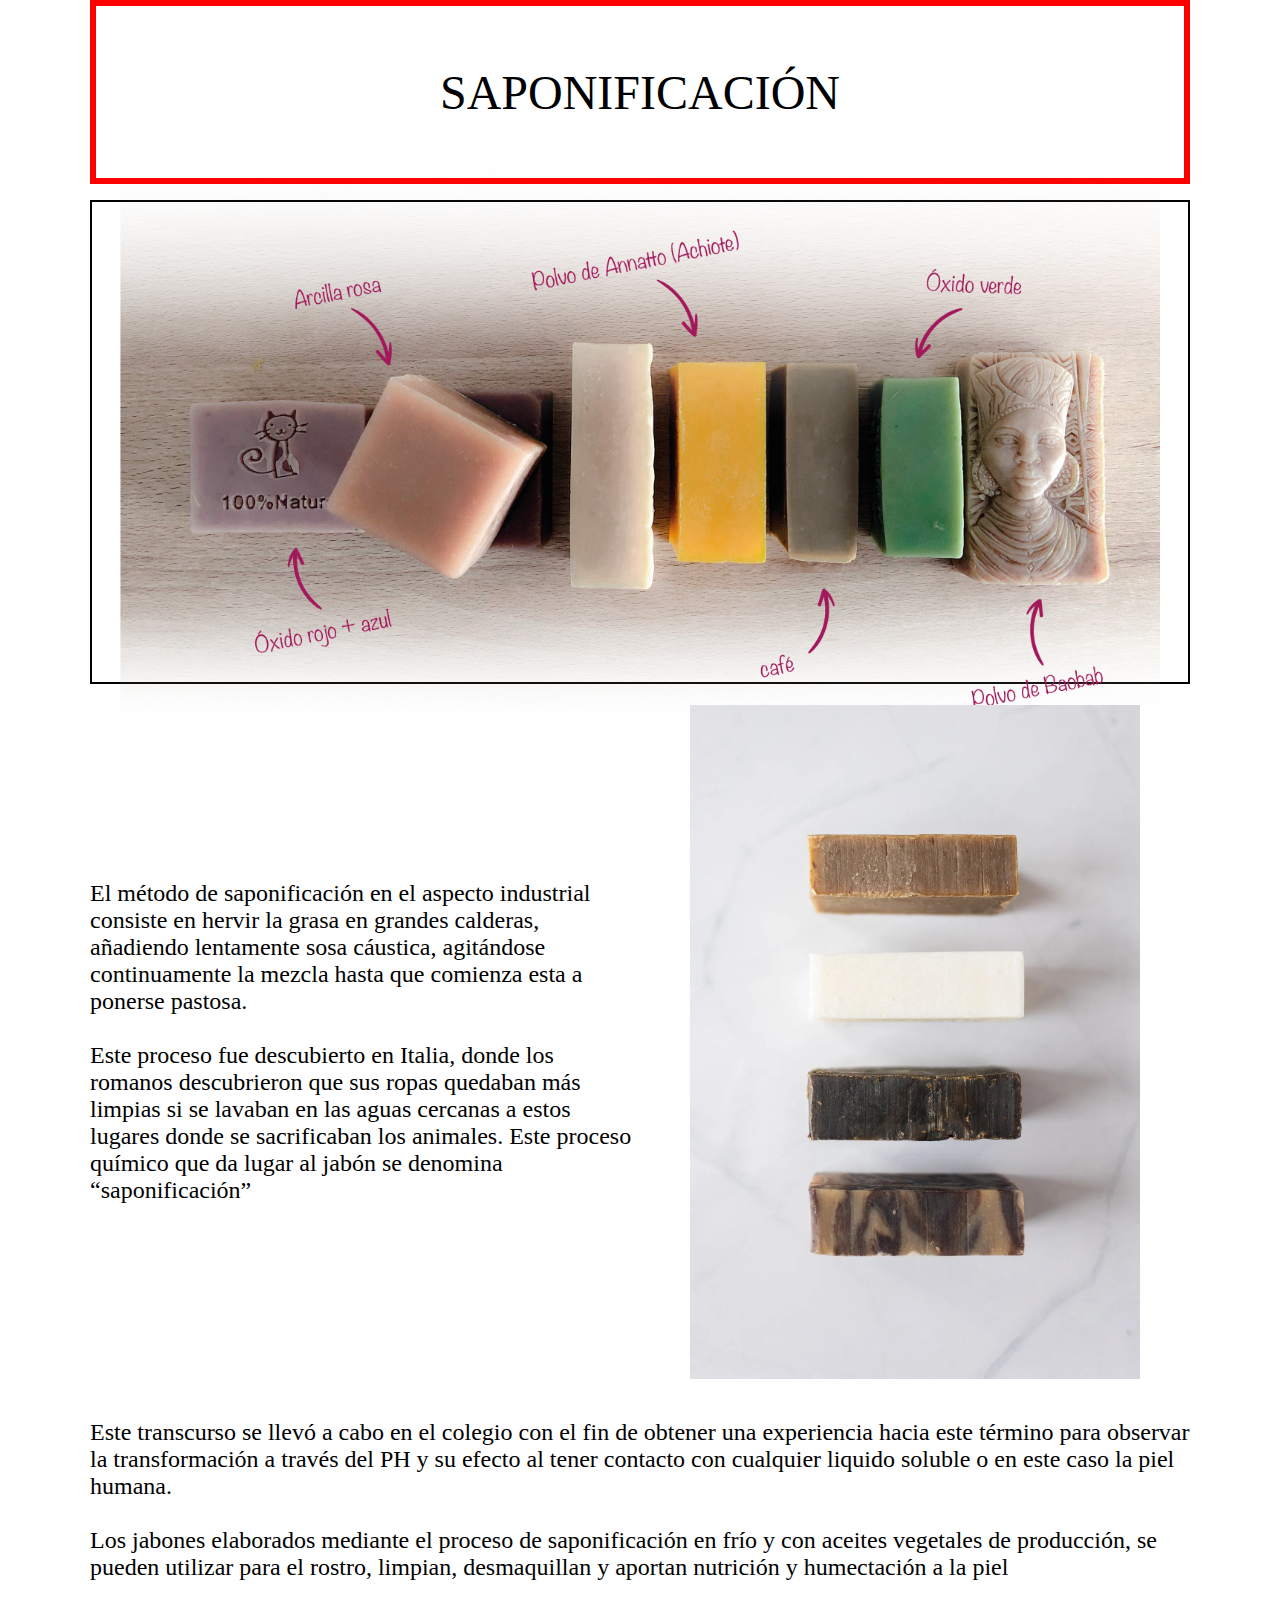
<file: saponificacion.html>
<!DOCTYPE html>
<html lang="en">
<head>
    <meta charset="UTF-8">
    <meta name="viewport" content="width=device-width, initial-scale=1.0">
    <link rel="stylesheet" href="css/saponificacion.css">
    <title>Saponificación</title>
</head>
<body>
    <div class="main">
<div class="hoja">
<div class="title"><p>SAPONIFICACIÓN</p></div>
<div class="main-img"><img src="Fotos_Panela_Noveno/colores-saponificacion-en-frio.png" alt=""></div>
<div class="contL"><p>El método de saponificación en el aspecto industrial consiste en hervir la grasa en grandes calderas, añadiendo lentamente sosa cáustica, agitándose continuamente la mezcla hasta que comienza esta a ponerse pastosa. 
    <br><br>
    Este proceso fue descubierto en Italia, donde los romanos descubrieron que sus ropas quedaban más limpias si se lavaban en las aguas cercanas a estos lugares donde se sacrificaban los animales. Este proceso químico que da lugar al jabón se denomina “saponificación”
</p>
</div>
<div class="contR"><img src="Fotos_Panela_Noveno/jabon.webp" alt=""></div>
<div class="pie"><p>Este transcurso se llevó a cabo en el colegio con el fin de obtener una experiencia hacia este término para observar la transformación a través del PH y su efecto al tener contacto con cualquier liquido soluble o en este caso la piel humana.
    <br><br>Los jabones elaborados mediante el proceso de saponificación en frío y con aceites vegetales de producción, se pueden utilizar para el rostro, limpian, desmaquillan y aportan nutrición y humectación a la piel 
</p></div>


</div>








    </div>
</body>
</html>
</file>
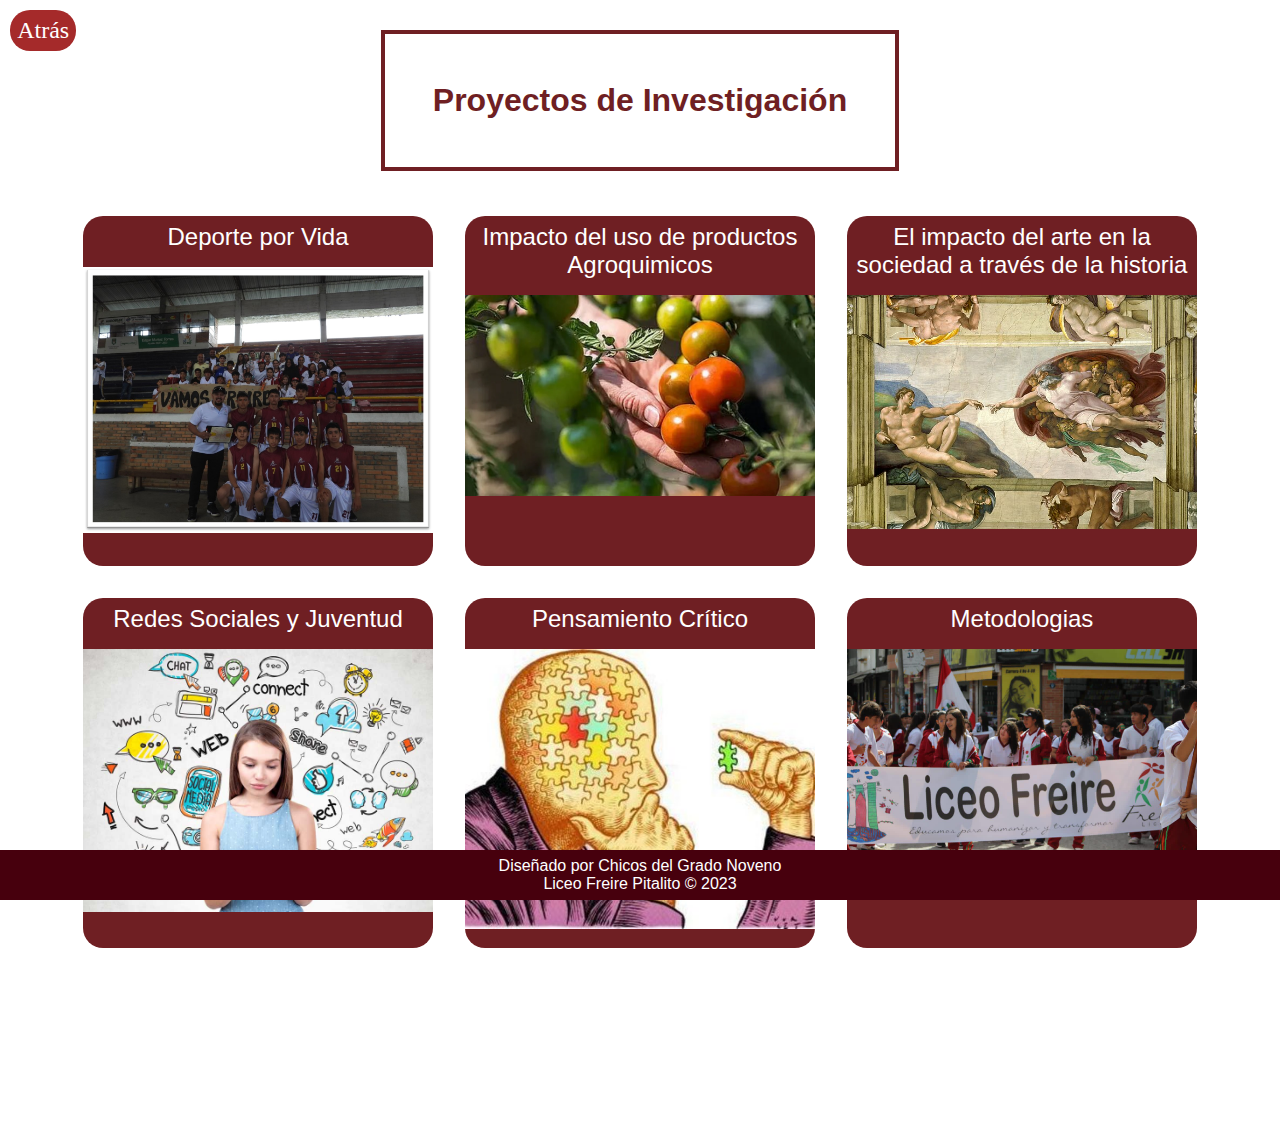
<file: html-proyectos/main-proyects.html>
<!DOCTYPE html>
<html lang="en">
  <head>
    <meta charset="UTF-8" />
    <meta name="viewport" content="width=device-width, initial-scale=1.0" />
    <title>Listado de Proyectos de Investigación</title>
    <link rel="stylesheet" href="../css/menu-proyectos.css" />
  </head>
  <body>
    <a class="btn-b" href="../index.html">Atrás</a>
        <div class="main">
          <h1>Proyectos de Investigación</h1>
        </div>

        <div class="cont">
          <a href="proyecto-deportes.html" class="item">
            <div class="main-cont">
              <div class="c-head"><p>Deporte por Vida</p></div>
              <div class="c-cont">
                <img class="thobias" src="../Fotos_Panela_Noveno/deportes1.jpg" />
              </div>
            </div>
          </a>

          <a href="proyecto-tomates.html" class="item">
            <div class="main-cont">
              <div class="c-head"><p>Impacto del uso de productos Agroquimicos</p></div>
              <div class="c-cont">
                <img
                  class="thobias"
                  src="../Fotos_Panela_Noveno/poster_agro.webp"
                  class="lamborgini"
                  alt=""
                />
              </div>
            </div>
          </a>
          <a href="proyecto-arte.html" class="item">
            <div class="main-cont">
              <div class="c-head"><p>El impacto del arte en la sociedad a través de la historia</p></div>
              <div class="c-cont">
                <img
                  class="thobias"
                  src="../Fotos_Panela_Noveno/poster_arte.jpg"
                  alt=""
                />
              </div>
            </div>
          </a>
          <a href="../html-proyectos/proyecto-redes.html" class="item">
            <div class="main-cont">
              <div class="c-head"><p>Redes Sociales y Juventud</p></div>
              <div class="c-cont">
                <img
                  class="thobias"
                  src="../Fotos_Panela_Noveno/poster_redes.jpg"
                  alt=""
                />
              </div>
            </div>
          </a>
          <a href="../html-proyectos/proyecto-pcritico.html" class="item">
            <div class="main-cont">
              <div class="c-head"><p>Pensamiento Crítico</p></div>
              <div class="c-cont">
                <img
                  class="thobias"
                  src="../Fotos_Panela_Noveno/poster_crtico.jpeg"
                  alt=""
                />
              </div>
            </div>
          </a>
          <a href="../html-proyectos/proyecto-metodologias.html" class="item">
            <div class="main-cont">
              <div class="c-head"><p>Metodologias</p></div>
              <div class="c-cont">
                <img
                  class="thobias"
                  src="../Fotos_Panela_Noveno/metodo3.jpg"
                  alt=""
                />
              </div>
            </div>
          </a>
        </div>

        <div class="pie">
          <p>Diseñado por Chicos del Grado Noveno</p>
          <p>Liceo Freire Pitalito &copy 2023</p>
        </div>
      </body>
    </html>
</file>
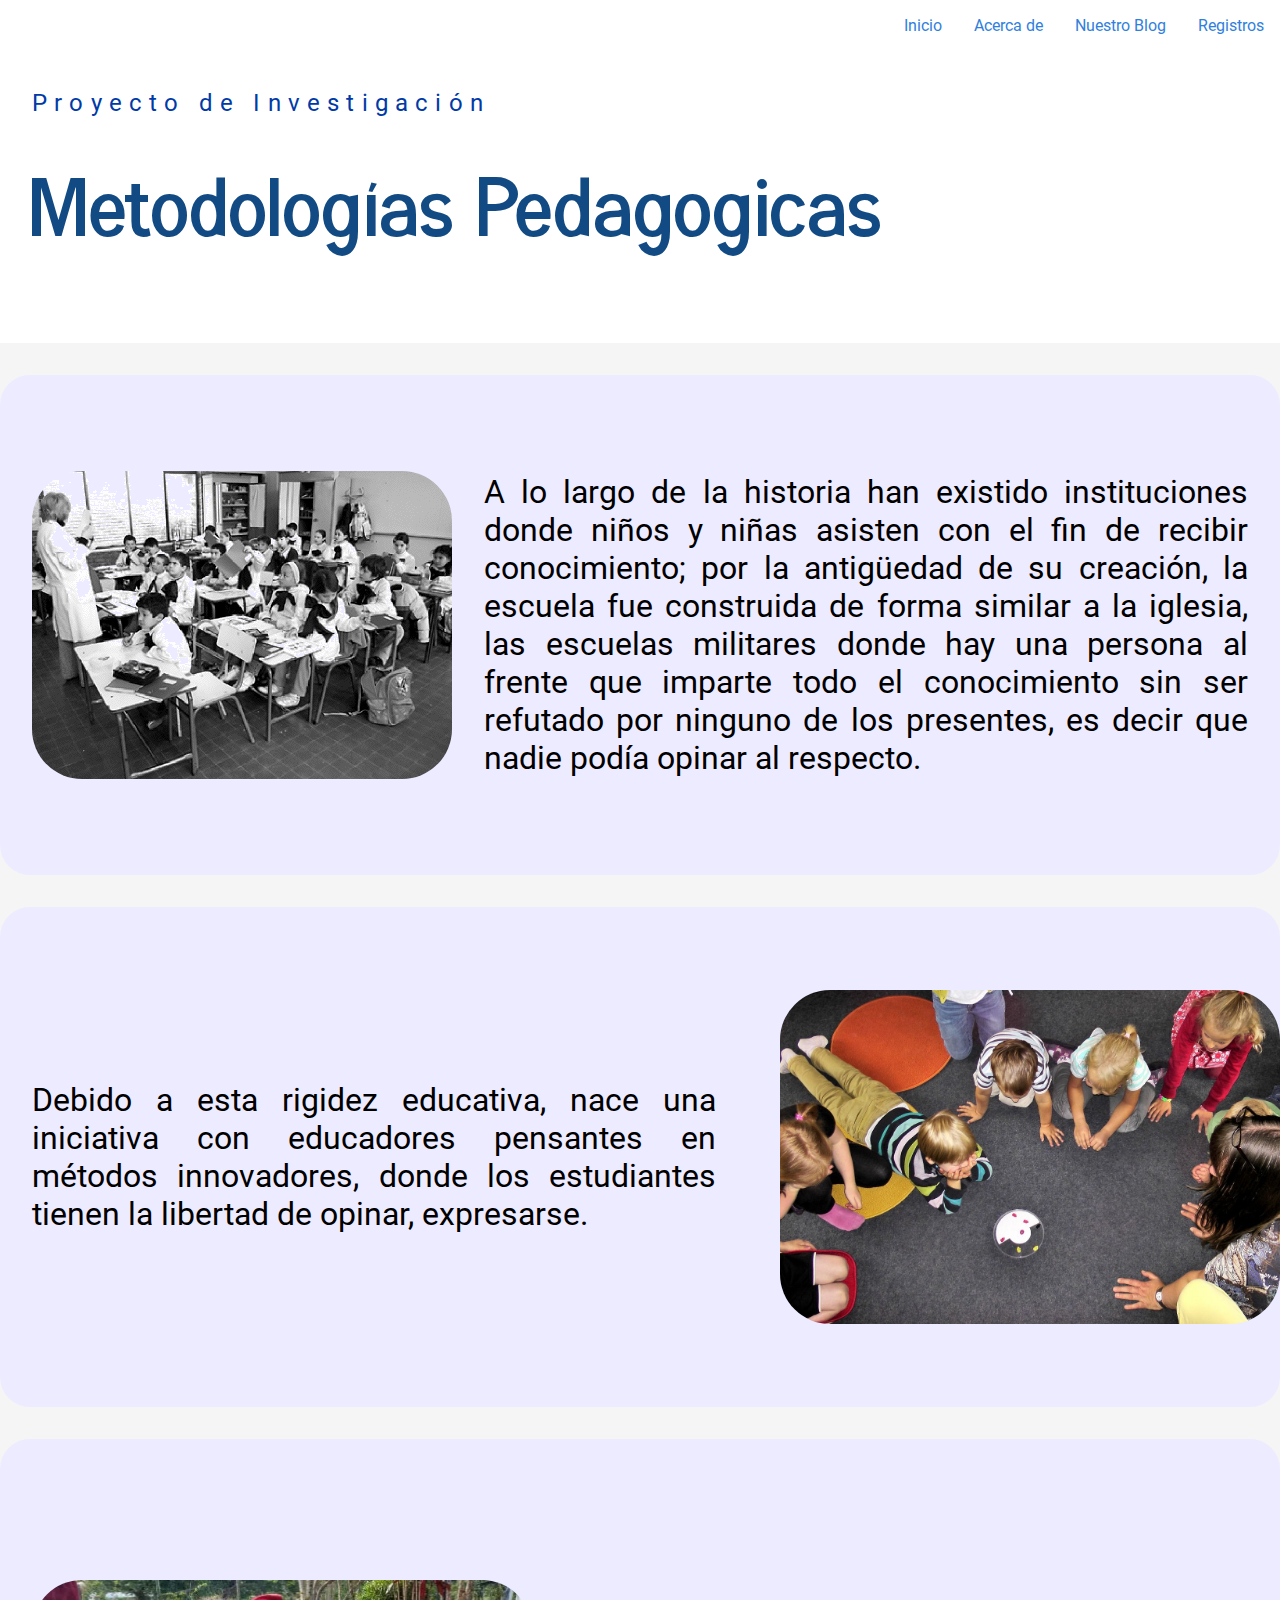
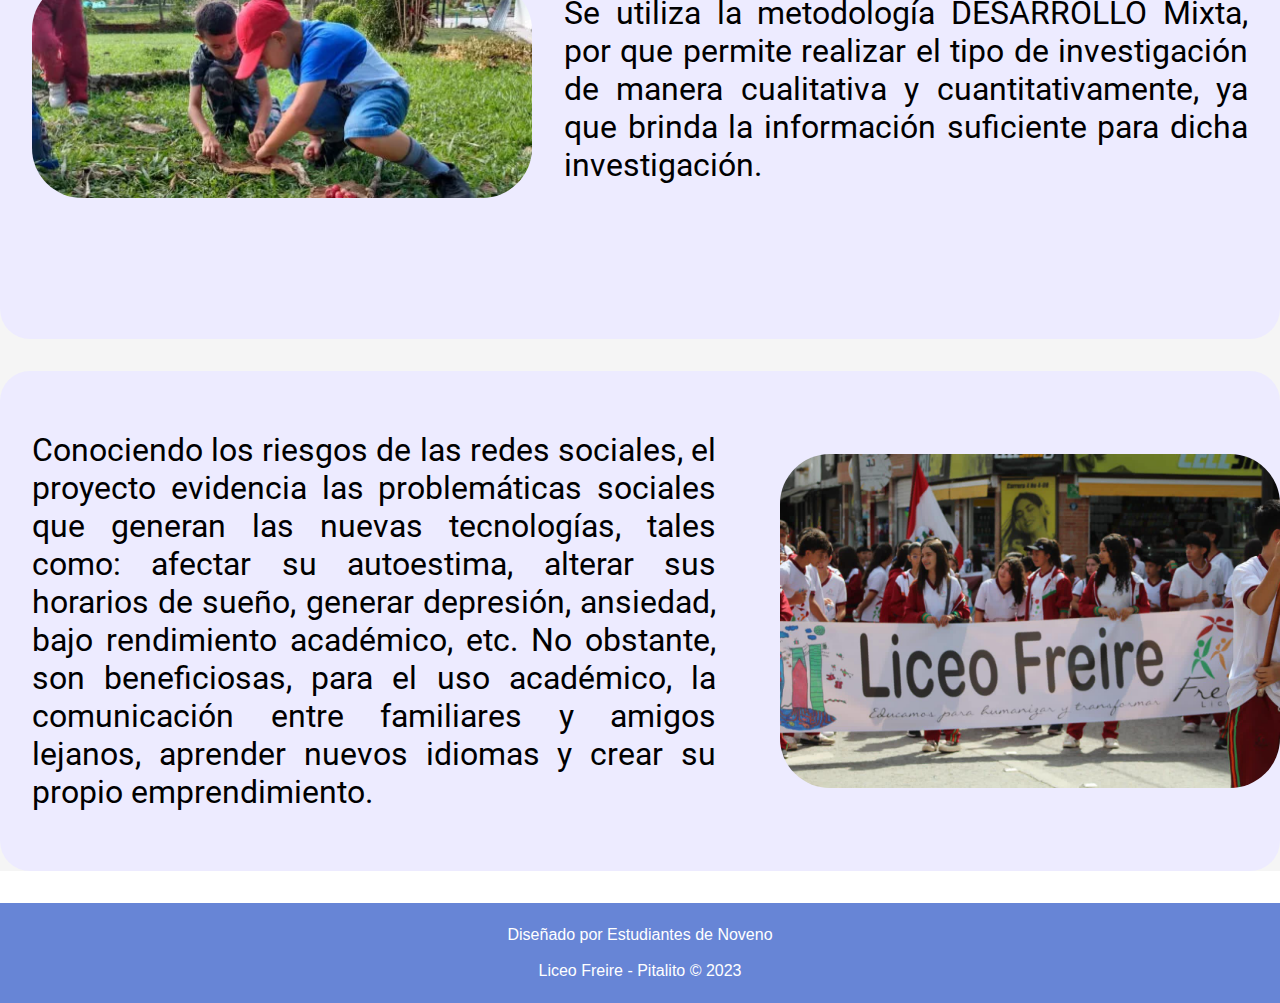
<file: html-proyectos/proyecto-metodologias.html>
<!DOCTYPE html>
<html lang="en">
  <head>
    <meta charset="UTF-8" />
    <meta name="viewport" content="width=device-width, initial-scale=1.0" />
    <title>Proyecto de Investigación</title>
    <link rel="stylesheet" href="../css/metodo.css" />
  </head>
  <body>
    <div class="bar">
      <a href="" class="link">Inicio</a>
      <a href="" class="link">Acerca de</a>
      <a href="" class="link">Nuestro Blog</a>
      <a href="" class="link lleft">Registros</a>
    </div>
    <div class="cont-title">
      <p class="tprin">Proyecto de Investigación</p>
      <p class="tsec">Metodologías Pedagogicas</p>
    </div>

    <div class="main-cont">
      <div class="cont">
        <div class="cont-img1">
          <img src="../Fotos_Panela_Noveno/metodo1.gif" alt="" />
          <p>
            A lo largo de la historia han existido instituciones donde niños y niñas asisten con el fin de recibir conocimiento; por la antigüedad de su creación, la escuela fue construida de forma similar a la iglesia, las escuelas militares donde hay una persona al frente que imparte todo el conocimiento sin ser refutado por ninguno de los presentes, es decir que nadie podía opinar al respecto.
          </p>
        </div>
        <div class="cont-img2">
            <p>
                Debido a esta rigidez educativa, nace una iniciativa con educadores pensantes en métodos innovadores, donde los estudiantes tienen la libertad de opinar, expresarse. 
              </p>
          <img src="../Fotos_Panela_Noveno/metodo2.jpg" alt="" />
        </div>
        <div class="cont-img3">
          <img src="../Fotos_Panela_Noveno/metodo4.webp" alt="" />
          <p>
            Se utiliza la metodología DESARROLLO Mixta, por que permite realizar
            el tipo de investigación de manera cualitativa y cuantitativamente,
            ya que brinda la información suficiente para dicha investigación.
          </p>
        </div>
        <div class="cont-img4">
            <p>
                Conociendo los riesgos de las redes sociales, el proyecto evidencia
                las problemáticas sociales que generan las nuevas tecnologías, tales
                como: afectar su autoestima, alterar sus horarios de sueño, generar
                depresión, ansiedad, bajo rendimiento académico, etc. No obstante,
                son beneficiosas, para el uso académico, la comunicación entre
                familiares y amigos lejanos, aprender nuevos idiomas y crear su
                propio emprendimiento.
              </p>
          <img src="../Fotos_Panela_Noveno/metodo3.jpg" alt="" />
          
        </div>

      </div>
    </div>
    <div class="pie">
        <p>Diseñado por Estudiantes de Noveno <br><br> Liceo Freire - Pitalito &copy; 2023</p>
    </div>
  </body>
</html>
</file>
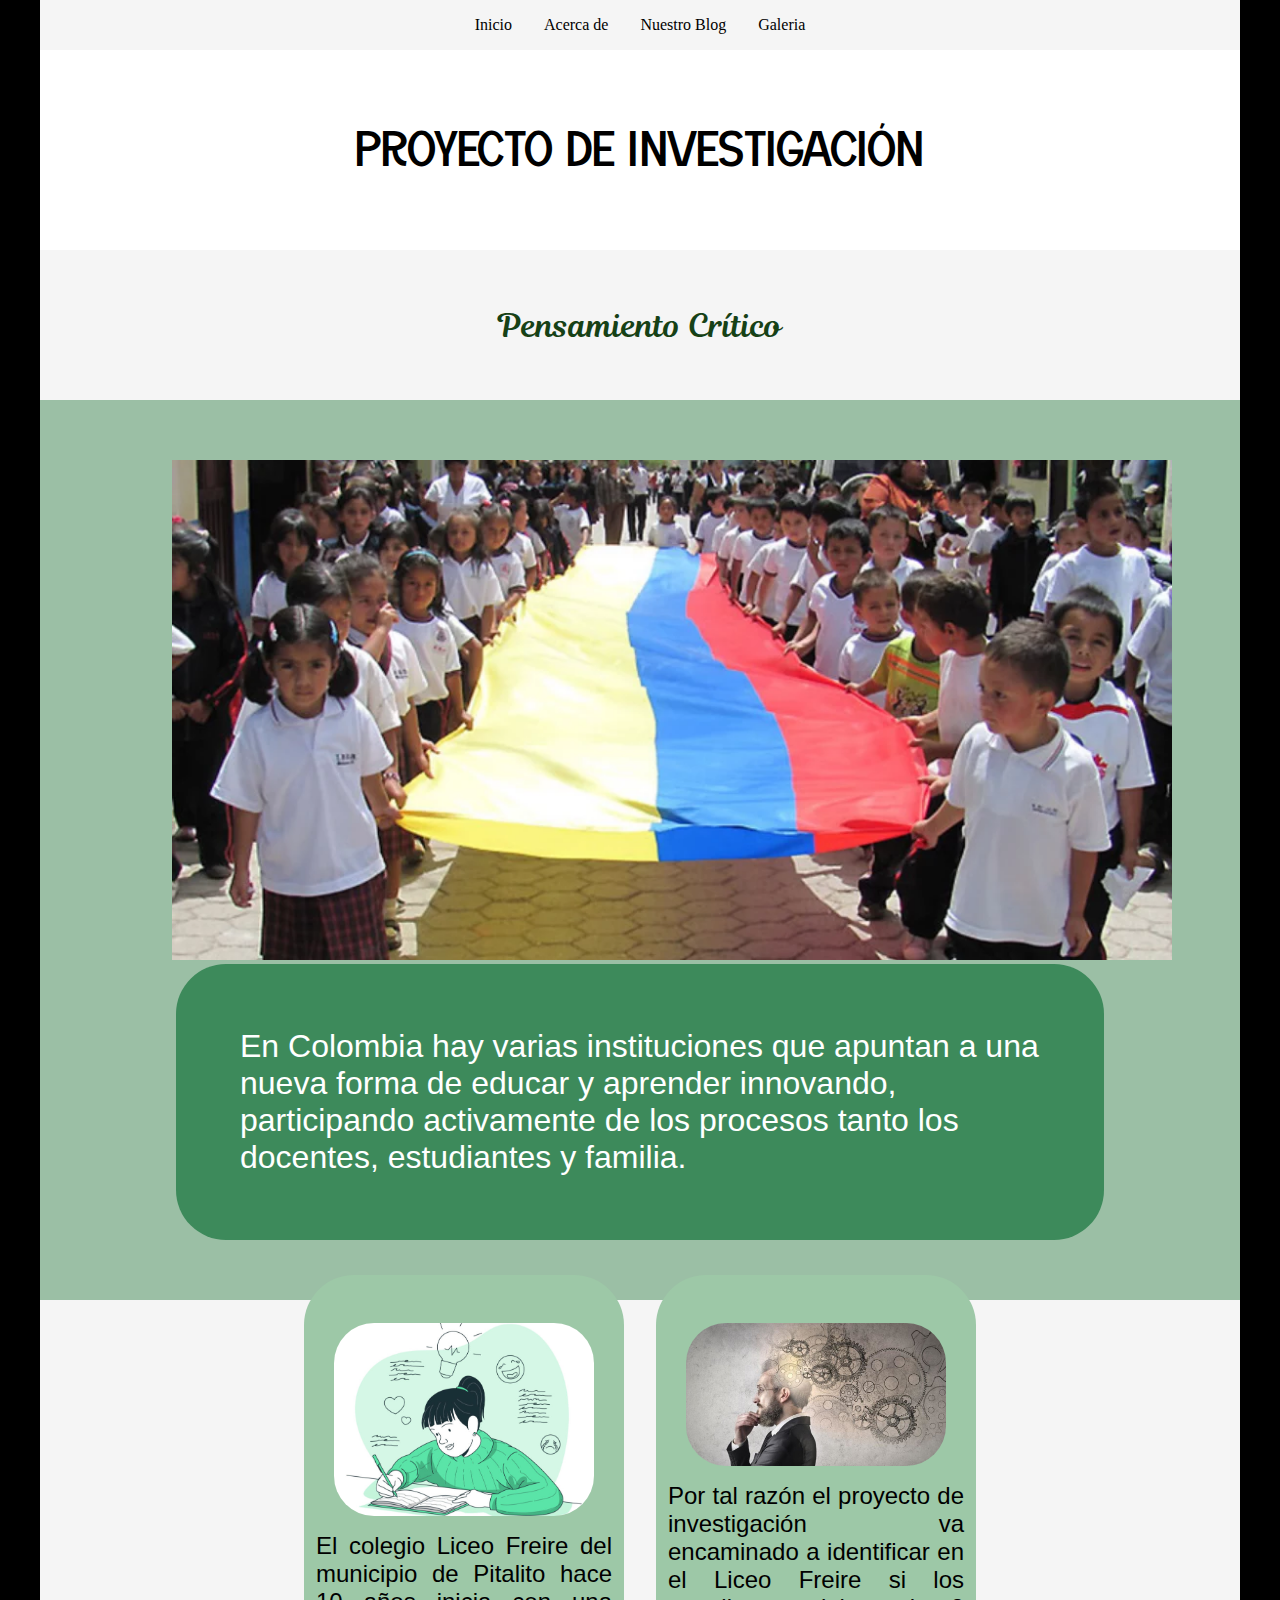
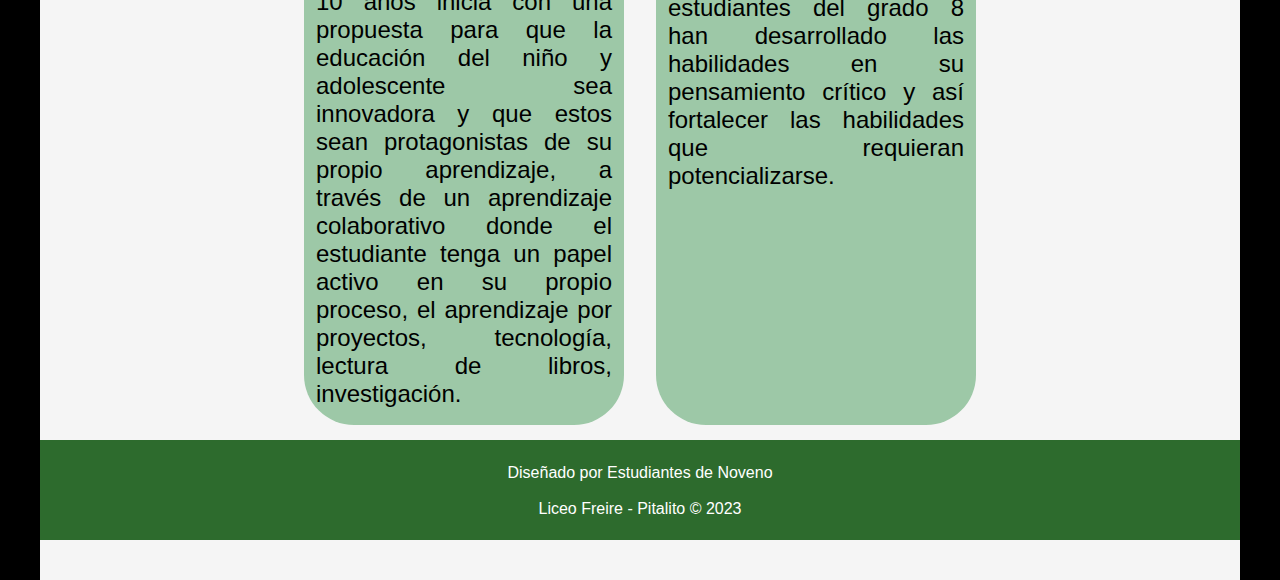
<file: html-proyectos/proyecto-pcritico.html>
<!DOCTYPE html>
<html lang="en">
  <head>
    <meta charset="UTF-8" />
    <meta name="viewport" content="width=device-width, initial-scale=1.0" />
    <title>Proyecto de Investigación</title>
    <link rel="stylesheet" href="../css/pcritico.css" />
  </head>
  <body>
    <div class="hoja">
        <div class="links">
            <a href="../html-proyectos/main-proyects.html">Inicio</a><a href="">Acerca de</a
            ><a href="">Nuestro Blog</a><a href="">Galeria</a>
          </div>
      <div class="cont-bar">
        <div class="h-bar"><p>PROYECTO DE INVESTIGACIÓN</p></div>
      </div>
      

      <div class="title-cont">
        <p class="t1">Pensamiento Crítico</p>
      </div>

      <div class="poster">
        <div><img src="../Fotos_Panela_Noveno/pcritico1.webp" alt="" /></div>
        <div>
          <p>
            En Colombia hay varias instituciones que apuntan a una nueva forma de educar y aprender innovando, participando activamente de los procesos tanto los docentes, estudiantes y familia. 
          </p>
        </div>
      </div>

      <div class="cont3">
        <div class="c1">
          <div><img src="../Fotos_Panela_Noveno/pcritico2.jpg" alt="" /></div>
          <div>
            <p>
                El colegio Liceo Freire del municipio de Pitalito hace 10 años inicia con una propuesta para que la educación del niño y adolescente sea innovadora y que estos sean protagonistas de su propio aprendizaje, a través de un aprendizaje colaborativo donde el estudiante tenga un papel activo en su propio proceso, el aprendizaje por proyectos, tecnología, lectura de libros, investigación.
            </p>
          </div>
          <div></div>
        </div>
        <div class="c2">
          <div><img src="../Fotos_Panela_Noveno/pcritico3.jpg" alt="" /></div>
          <div>
            <p>
                Por tal razón el proyecto de investigación va encaminado a identificar en el Liceo Freire si los estudiantes del grado 8 han desarrollado las habilidades en su pensamiento crítico y así fortalecer las habilidades que requieran potencializarse.
            </p>
          </div>
          <div>
        </div>
       
      </div>

     
    </div>
     <div class="pie">
        <p>
          Diseñado por Estudiantes de Noveno <br /><br />
          Liceo Freire - Pitalito &copy; 2023
        </p>
      </div>
  </body>
</html>
</file>
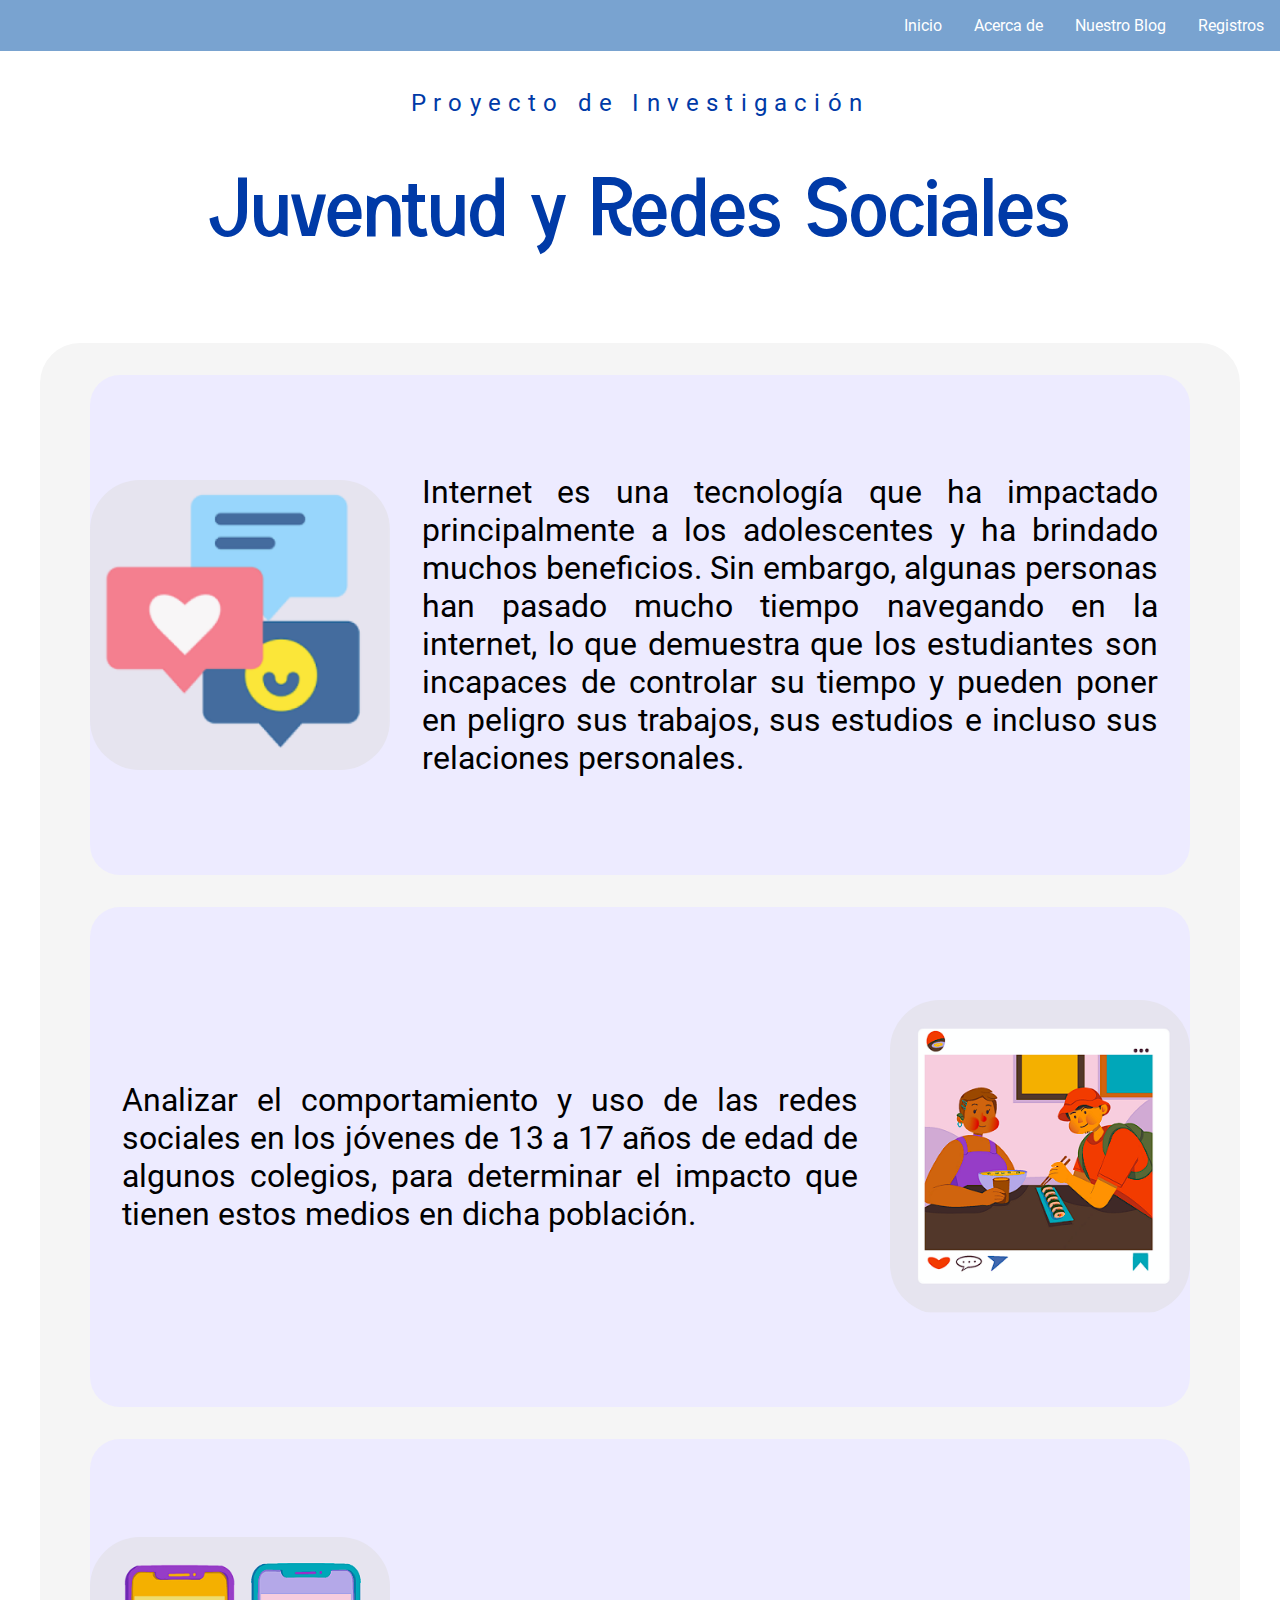
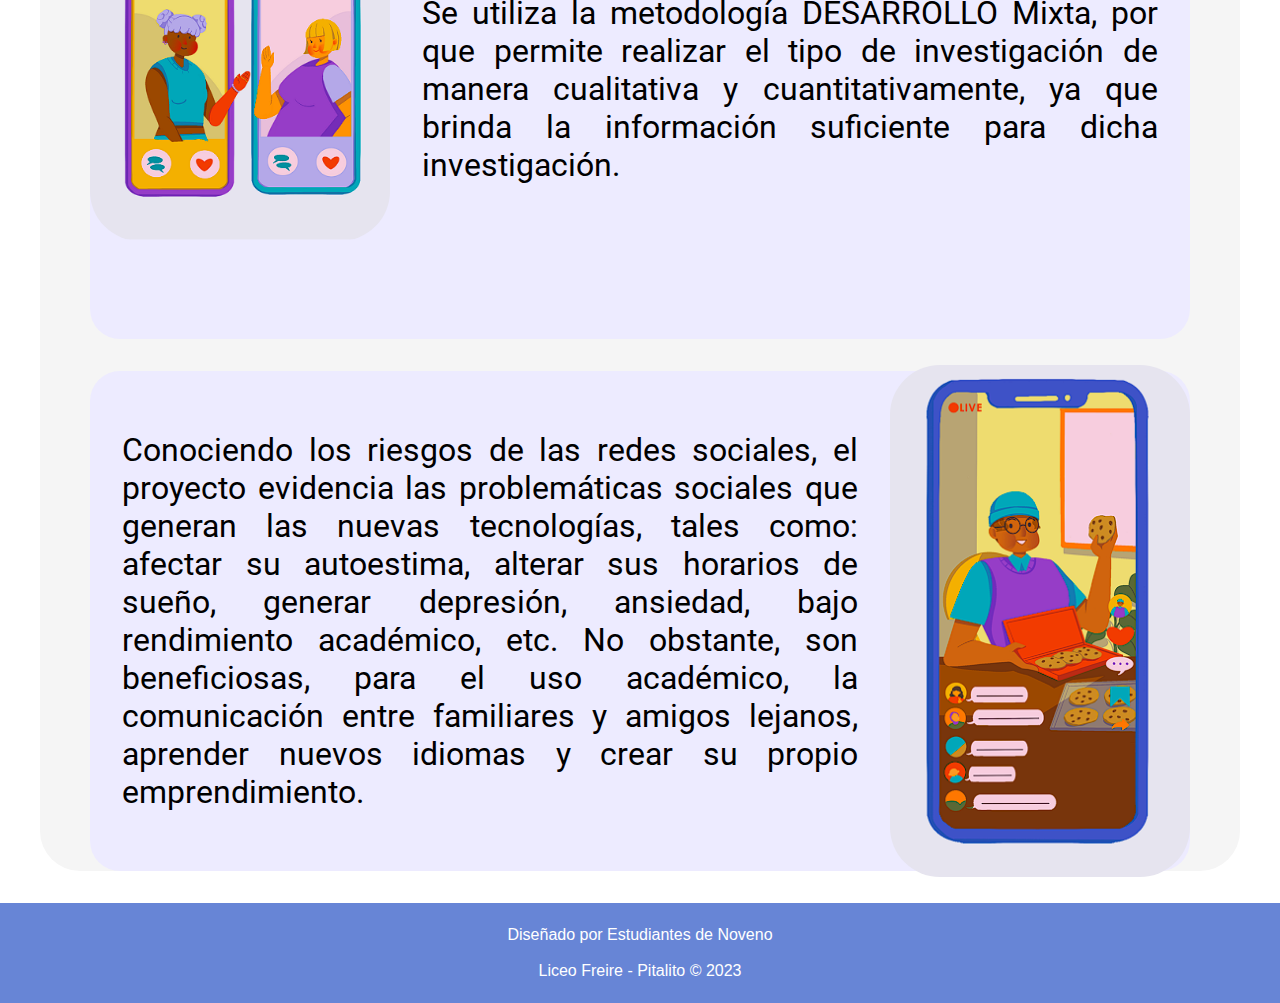
<file: html-proyectos/proyecto-redes.html>
<!DOCTYPE html>
<html lang="en">
  <head>
    <meta charset="UTF-8" />
    <meta name="viewport" content="width=device-width, initial-scale=1.0" />
    <title>Proyecto de Investigación</title>
    <link rel="stylesheet" href="../css/redes.css" />
  </head>
  <body>
    <div class="bar">
      <a href="../html-proyectos/main-proyects.html" class="link">Inicio</a>
      <a href="" class="link">Acerca de</a>
      <a href="" class="link">Nuestro Blog</a>
      <a href="" class="link lleft">Registros</a>
    </div>
    <div class="cont-title">
      <p class="tprin">Proyecto de Investigación</p>
      <p class="tsec">Juventud y Redes Sociales</p>
    </div>

    <div class="main-cont">
      <div class="cont">
        <div class="cont-img1">
          <img src="../Fotos_Panela_Noveno/redes1.png" alt="" />
          <p>
            Internet es una tecnología que ha impactado principalmente a los
            adolescentes y ha brindado muchos beneficios. Sin embargo, algunas
            personas han pasado mucho tiempo navegando en la internet, lo que
            demuestra que los estudiantes son incapaces de controlar su tiempo y
            pueden poner en peligro sus trabajos, sus estudios e incluso sus
            relaciones personales.
          </p>
        </div>
        <div class="cont-img2">
            <p>
                Analizar el comportamiento y uso de las redes sociales en los
                jóvenes de 13 a 17 años de edad de algunos colegios, para determinar
                el impacto que tienen estos medios en dicha población.
              </p>
          <img src="../Fotos_Panela_Noveno/redes2.png" alt="" />
        </div>
        <div class="cont-img3">
          <img src="../Fotos_Panela_Noveno/redes3.png" alt="" />
          <p>
            Se utiliza la metodología DESARROLLO Mixta, por que permite realizar
            el tipo de investigación de manera cualitativa y cuantitativamente,
            ya que brinda la información suficiente para dicha investigación.
          </p>
        </div>
        <div class="cont-img4">
            <p>
                Conociendo los riesgos de las redes sociales, el proyecto evidencia
                las problemáticas sociales que generan las nuevas tecnologías, tales
                como: afectar su autoestima, alterar sus horarios de sueño, generar
                depresión, ansiedad, bajo rendimiento académico, etc. No obstante,
                son beneficiosas, para el uso académico, la comunicación entre
                familiares y amigos lejanos, aprender nuevos idiomas y crear su
                propio emprendimiento.
              </p>
          <img src="../Fotos_Panela_Noveno/redes4.png" alt="" />
          
        </div>

      </div>
    </div>
    <div class="pie">
        <p>Diseñado por Estudiantes de Noveno <br><br> Liceo Freire - Pitalito &copy; 2023</p>
    </div>
  </body>
</html>
</file>
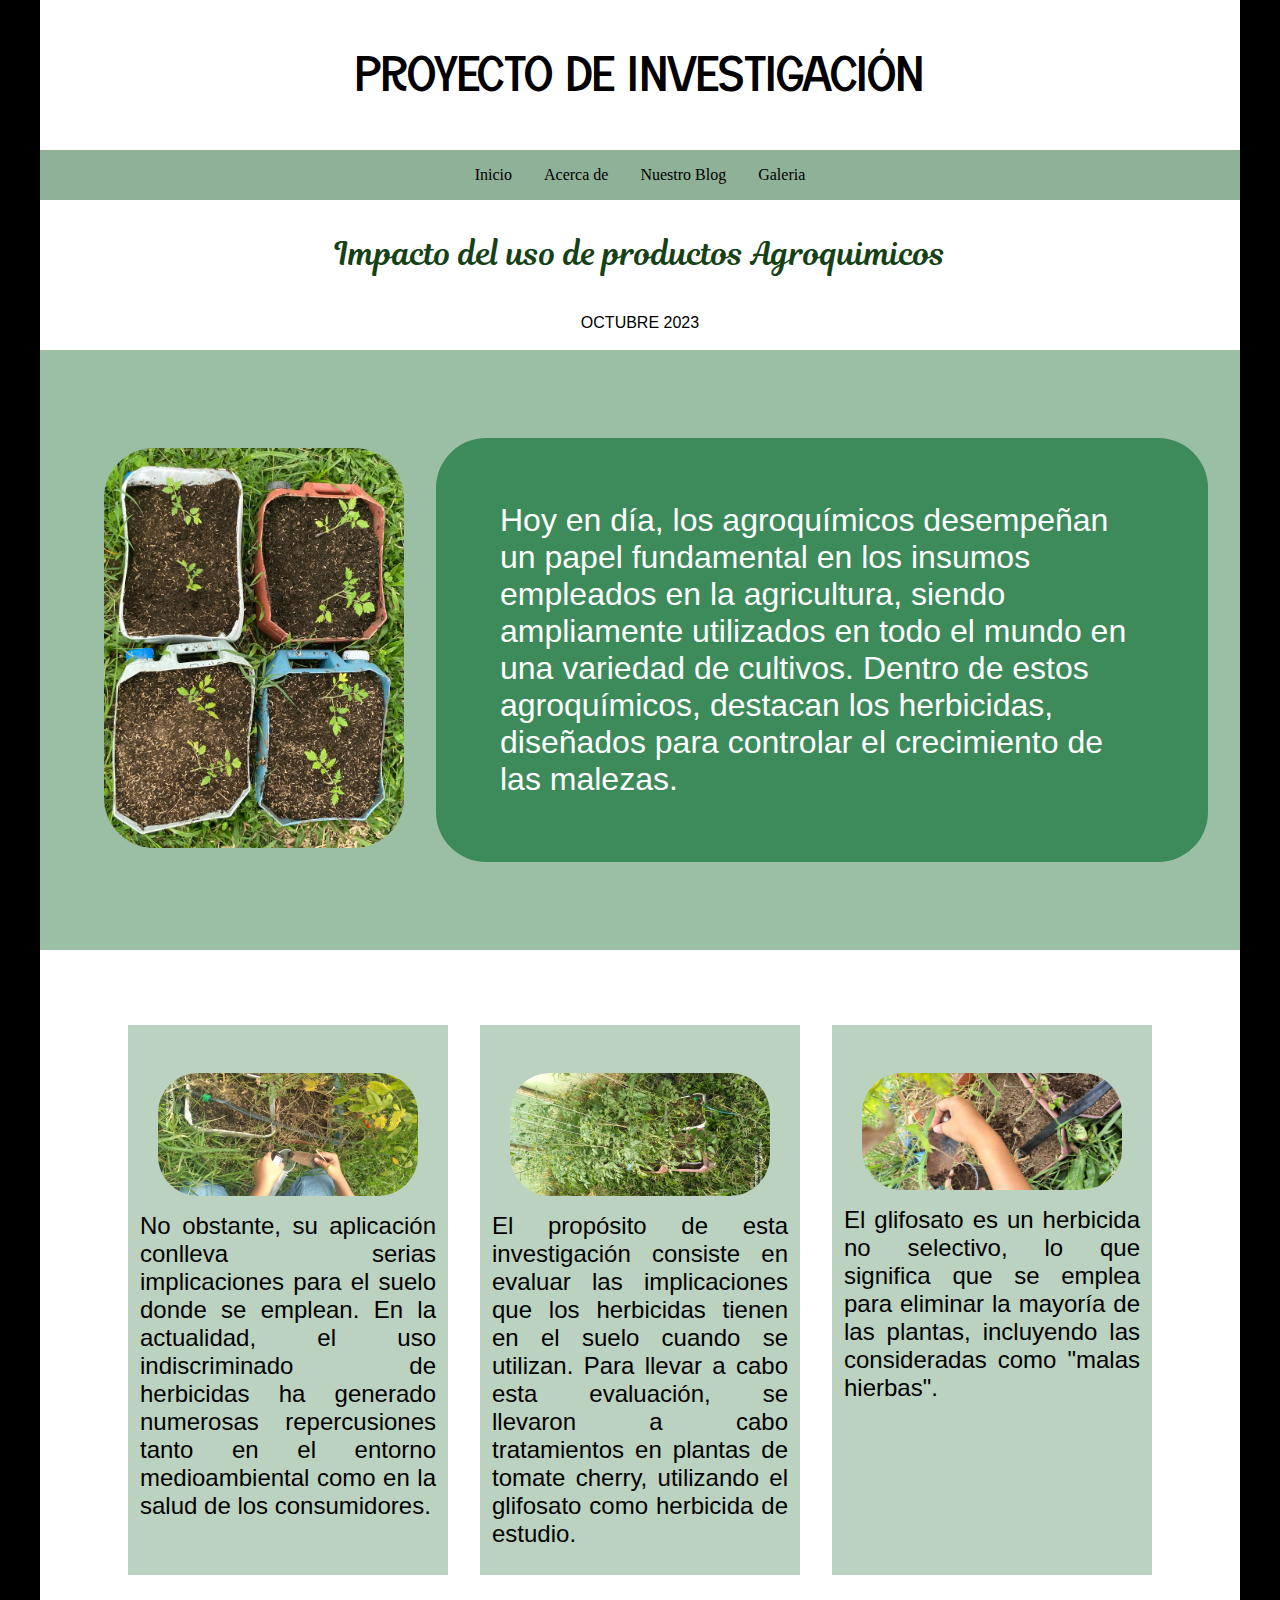
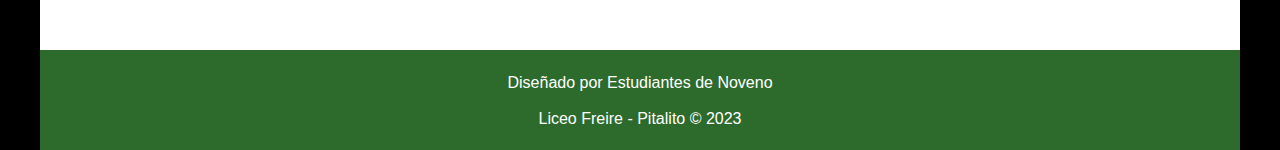
<file: html-proyectos/proyecto-tomates.html>
<!DOCTYPE html>
<html lang="en">
<head>
    <meta charset="UTF-8">
    <meta name="viewport" content="width=device-width, initial-scale=1.0">
    <title>Proyecto de Investigación</title>
    <link rel="stylesheet" href="../css/agro.css">
</head>
<body>

    <div class="hoja">

    <div class="cont-bar">
        <div class="h-bar"><p>PROYECTO DE INVESTIGACIÓN</p></div>
        <div class="links"><a href="../html-proyectos/main-proyects.html">Inicio</a><a href="">Acerca de</a><a href="">Nuestro Blog</a><a href="">Galeria</a></div>
    </div>

<div class="title-cont">
    <p class="t1">Impacto del uso de productos Agroquimicos</p>
    <p class="t2">OCTUBRE 2023</p>
</div>

<div class="poster">
<div><img src="../Fotos_Panela_Noveno/agro1.jpeg" alt=""></div>
<div><p>Hoy en día, los agroquímicos desempeñan un papel fundamental en los insumos empleados en la agricultura, siendo ampliamente utilizados en todo el mundo en una variedad de cultivos. Dentro de estos agroquímicos, destacan los herbicidas, diseñados para controlar el crecimiento de las malezas.</p></div>
</div>

<div class="cont3">

<div class="c1">

    <div><img src="../Fotos_Panela_Noveno/agro2.jpeg" alt=""></div>
    <div><p>No obstante, su aplicación conlleva serias implicaciones para el suelo donde se emplean. En la actualidad, el uso indiscriminado de herbicidas ha generado numerosas repercusiones tanto en el entorno medioambiental como en la salud de los consumidores.</p></div>
    <div></div>
</div>
<div class="c2">

    <div><img src="../Fotos_Panela_Noveno/agro3.jpeg" alt=""></div>
    <div><p>El propósito de esta investigación consiste en evaluar las implicaciones que los herbicidas tienen en el suelo cuando se utilizan. Para llevar a cabo esta evaluación, se llevaron a cabo tratamientos en plantas de tomate cherry, utilizando el glifosato como herbicida de estudio. </p></div>
    <div></div>
</div>
<div class="c3">

    <div><img src="../Fotos_Panela_Noveno/agro4.jpeg" alt=""></div>
    <div><p>El glifosato es un herbicida no selectivo, lo que significa que se emplea para eliminar la mayoría de las plantas, incluyendo las consideradas como "malas hierbas".</p></div>
    <div></div>
</div>

</div>

<div class="pie">
    <p>Diseñado por Estudiantes de Noveno <br><br> Liceo Freire - Pitalito &copy; 2023</p>
</div>


</div>




</body>
</html>
</file>
<file: css/saponificacion.css>
*{
    margin: 0;
    padding: 0;
}

.main{
    width: 100%;
    display: flex;
    justify-content: center;
    align-items: center;

}
.hoja{
    display: grid;
    grid-template:
    "title title"
    "img img"
    "contL contR"
    "pie pie"
    ;
    grid-template-columns:550px 550px ;
    grid-template-rows: 200px 500px 700px 200px;
}
.contL, .contR,.main-img,.pie{
    display: flex;
    justify-content: center;
    align-items: center;
}
.title{
    grid-area: title;
    display: flex;
    justify-content: center;
    align-items: center;
    border: 6px solid red;
    margin-bottom: 1em;
}
.main-img{
    grid-area: img;
    margin-bottom: 1em;
    border: 2px solid rgb(0, 0, 0);

}
.contL{
    grid-area: contL;
   
    margin-bottom: 1em;
}
.contR{
    grid-area: contR;
    margin-bottom: 1em;

}
.contR img{
width: 450px;
}
.pie{
    grid-area: pie;
}

.main-img img{
    width: 1040px;
}
.title p{
    font-size: 3em;
}
.contL p{ 
    font-size: 1.5em;
}
.pie p{
    
    font-size: 1.5em;
}
</file>
<file: css/menu-proyectos.css>
*{
    margin: 0;
    padding: 0;
    }
    .item{
        text-decoration: none;
    }
    
    
    .main{
     width: 100%;
     height: 200px; 
    display: flex;
    justify-content: center;
    align-items: center;
    
    }
    .main h1{
    font-family: sans-serif;
    border: 4px solid rgb(111, 31, 35);
    padding: 1.5em;
    color: rgb(111, 31, 35);
    }
    
    .cont{
        display: flex;
        flex-direction: row;
        flex-wrap: wrap;
        justify-content: center;
        align-items: center;
        margin-bottom: 10em;
    }
    .cont a{
        margin: 1em ; 
    }
    
    .main-cont{ 
        width: 350px;
        height: 350px;
        background-color: rgb(111, 31, 35);
        border-radius: 20px;
    }
    .main-cont:hover{
        scale: 105%;
        transition: 1s;
    }
    
    .thobias{
        width: 350px;
    }
    .c-head p{
    padding-top: 0.3em;
    color: white;
    text-align: center;
    font-size: 1.5em;
    font-family: sans-serif;
    
    }
    .c-cont {
        display:flex;
        justify-content: center;
        align-items: center;
    }
    .c-cont img{
        margin-top: 1em;
    }
    .pie{
        position: fixed;
        bottom: 0;
        width: 100%;
        height: 50px;
        background: rgb(71, 0, 13);
        display: flex;
        flex-direction: column;
        justify-content: center;
        align-items: center;
    }
    .pie p{
        color: white;
        font-family: sans-serif;
    
    }
    .btn-b{
        background: brown;
    color: white;
    text-decoration: none;
    font-size: 1.5em;
    padding: 0.3em;
    border-radius: 20px;
    position: fixed;
    top: 10px;
    left: 10px;
    }
    .btn-b:hover{
        background: rgb(99, 19, 19);
    }

    @media screen and (max-width:500px) {

        .btn-b{
            background: brown;
        color: white;
        text-decoration: none;
        font-size: 1.2em;
        padding: 0.3em;
        border-radius: 20px;
        position: fixed;
        top: 20px;
        left: 10px;
        }











        }
</file>
<file: css/metodo.css>
* {
    margin: 0;
    padding: 0;
  }
  .cont-title {
    width: 100%;
    height: 100px;
    background-color: white;
    margin-top: 12em;
    display: flex;
    flex-direction: column;
    justify-content: center;
    margin-left: 2em;
  }
  .tprin {
    font-family: roboto;
    font-size: 1.5em;
    letter-spacing: 0.3em;
    margin-bottom: 2em;
    color: #003aa7;
  
  }
  .tsec {
    font-family: "menta", Times, serif;
    font-size: 5em;
    margin-bottom: 3em;
    color: #124a83;
  }
  .bar {
    display: flex;
    flex-direction: row;
    justify-content: flex-end;
    align-items: center;
    width: 100%;
  }
  .bar a {
    padding: 1em;
    text-decoration: none;
    color: rgb(49, 127, 221);
    font-family: roboto;
  }
  .bar a:hover {
    color: rgb(255, 255, 255);
    background: #363636;
    transition: 0.5s;
  }
  .main-cont {
    margin: 0 auto;
    width: 100%;
    background: whitesmoke;
    display: flex;
    justify-content: center;
    align-items: center;
   
  }
  
  .cont-img1 img,.cont-img2 img,.cont-img3 img,.cont-img4 img{
    margin-left: 2em;
      width: 500px;
      border-radius: 50px;
  }
  .cont-img1,.cont-img2,.cont-img3,.cont-img4{
      
      background: rgb(237, 235, 255);
      display: flex;
      flex-direction: row;
      justify-content: center;
      align-items: center;
      height: 500px;
      border-radius: 30px;
      margin-top: 2em;
  }
  .cont-img1 p,.cont-img2 p,.cont-img3 p,.cont-img4 p{
      margin: 1em;
      font-size: 2em;
      font-family: roboto;
      margin-right: 1em;
      text-align: justify;
  }
  .pie{
      margin-top: 2em;
      width: 100%;
      height: 100px;
      background: rgb(103, 133, 214);
      display: flex;
      justify-content: center;
      align-items: center;
  }
  .pie p{
      font-family: sans-serif;
      color: white;
      text-align: center;
      
  }
  
  
  @font-face{
  
      font-family: "menta";
      src: url(../fonts/Menta\ Sans\ Regular.ttf);
  }
  @font-face{
  
      font-family: "roboto";
      src: url(../fonts/Roboto-Regular.ttf);
  }
</file>
<file: css/pcritico.css>
*{
    margin: 0;
    padding: 0;
}
html{
    background: rgb(0, 0, 0);
}
.hoja{
    width: 1200px;
    margin: 0 auto;
    display:flex;
    flex-direction: column;
    justify-content: center;
    align-items: center;
    justify-self: center;
    align-self: center;
    background: whitesmoke;

}
.cont-bar{
    width: 1200px;
    height: 200px;
    display: flex;
    flex-direction: column;
    justify-content: center;
    align-items: center;
}
.h-bar{
    width: 100%;
    height: 220px;
    background: rgb(255, 255, 255);
    display: flex;
    justify-content: center;
    align-items: center;
}
.h-bar p{
font-size: 3em;
font-family: menta;
} 
.links{
    display: flex;
    flex-direction: row;
    justify-content: flex-start;
    align-items: flex-start;
}
.links a{
    text-decoration: none;
    color: inherit;
    padding: 1em;
}
.links a:hover{
    background-color: rgb(76, 146, 83);
    color: white;
}
.title-cont{
    width: 1200px;
    height: 150px;
    display: flex;
    flex-direction: column;
    justify-content: center;
    align-items: center;
}
.title-cont p{
    margin: 0.8em;
}
.t1{
    font-family: magnolia;
    font-size: 2em;
    color: rgb(22, 65, 22);
}
.t2{
    font-family: sans-serif;
    font-size: 1.2;
}
.poster{
    width: 1200px;
    height: 900px;
    background: rgb(155, 191, 165);
    display: flex;
    flex-direction: column;
    justify-content: center;
    align-items: center;

}
.poster div img{
    width: 1000px;
    margin-left: 4em;

}
.poster div p{
    width: 800px;
    background: rgb(61, 138, 91);
    margin-left: 1em;   
    margin-right: 1em;
    padding: 2em;
    font-size: 2em;
    border-radius: 50px;
    font-family: sans-serif;
    color: white;
}
.cont3{
    width: 1200px;
    height: 700px;
    display: flex;
    flex-direction: row;
    justify-content: center;
    align-items: center;
}
.c1,.c2,.c3{
    background: rgb(157, 200, 167);
    width: 320px;
    height: 750px;
    margin: 1em;
    display: flex;
    flex-direction: column;
    justify-content: flex-start;
    align-items: center;
    border-radius: 50px;


}
.c1 img,.c2 img,.c3 img{
    margin-top: 3em;
    width: 260px;
    border-radius: 40px;
}
.c1 div p,.c2 div p,.c3 div p{
    padding: 0.5em;
    font-size: 1.5em;
    font-family: sans-serif;
    text-align: justify;
}
.pie{
    margin: 2.5em;
    width: 100%;
    height: 100px;
    background: rgb(45, 107, 45);
}
.pie p{
    font-family: sans-serif;
    color: white;
    text-align: center;
    margin-top: 1.5em;
}



@font-face{

    font-family: "menta";
    src: url(../fonts/Menta\ Sans\ Regular.ttf);
}
@font-face{

    font-family: "magnolia";
    src: url(../fonts/Magnolia\ Script.otf);
}
</file>
<file: css/redes.css>
* {
  margin: 0;
  padding: 0;
}
.cont-title {
  width: 100%;
  height: 100px;
  background-color: white;
  margin-top: 12em;
  display: flex;
  flex-direction: column;
  justify-content: center;
  align-items: center;
}
.tprin {
  font-family: roboto;
  font-size: 1.5em;
  letter-spacing: 0.3em;
  margin-bottom: 2em;
  color: #003aa7;

}
.tsec {
  font-family: "menta", Times, serif;
  font-size: 5em;
  margin-bottom: 3em;
  color: #003aa7;
}
.bar {
  display: flex;
  flex-direction: row;
  justify-content: flex-end;
  align-items: center;
  width: 100%;
  background: rgb(121, 163, 208);
}
.bar a {
  padding: 1em;
  text-decoration: none;
  color: white;
  font-family: roboto;
}
.bar a:hover {
  color: rgb(255, 255, 255);
  background: #607aab;
  transition: 0.5s;
}
.main-cont {
  margin: 0 auto;
  width: 1200px;
  border-radius: 40px;
  background: whitesmoke;
  display: flex;
  justify-content: center;
  align-items: center;
 
}

.cont-img1 img,.cont-img2 img,.cont-img3 img,.cont-img4 img{
    width: 300px;
    border-radius: 50px;
}
.cont-img1,.cont-img2,.cont-img3,.cont-img4{
    width: 1100px;
    background: rgb(237, 235, 255);
    display: flex;
    flex-direction: row;
    justify-content: center;
    align-items: center;
    height: 500px;
    border-radius: 30px;
    margin-top: 2em;
}
.cont-img1 p,.cont-img2 p,.cont-img3 p,.cont-img4 p{
    margin: 1em;
    font-size: 2em;
    font-family: roboto;
    margin-right: 1em;
    text-align: justify;
}
.pie{
    margin-top: 2em;
    width: 100%;
    height: 100px;
    background: rgb(103, 133, 214);
    display: flex;
    justify-content: center;
    align-items: center;
}
.pie p{
    font-family: sans-serif;
    color: white;
    text-align: center;
    
}


@font-face{

    font-family: "menta";
    src: url(../fonts/Menta\ Sans\ Regular.ttf);
}
@font-face{

    font-family: "roboto";
    src: url(../fonts/Roboto-Regular.ttf);
}
</file>
<file: css/agro.css>
*{
    margin: 0;
    padding: 0;
}
html{
    background: rgb(0, 0, 0);
}
.hoja{
    width: 1200px;
    margin: 0 auto;
    display:flex;
    flex-direction: column;
    justify-content: center;
    align-items: center;
    justify-self: center;
    align-self: center;
    background: rgb(255, 255, 255);

}
.cont-bar{
    width: 1200px;
    height: 200px;
    background: rgb(143, 177, 151);
    display: flex;
    flex-direction: column;
    justify-content: center;
    align-items: center;
}
.h-bar{
    width: 100%;
    height: 150px;
    background: rgb(255, 255, 255);
    display: flex;
    justify-content: center;
    align-items: center;
}
.h-bar p{
font-size: 3em;
font-family: menta;
} 
.links{
    display: flex;
    flex-direction: row;
    justify-content: center;
    align-items: center;
}
.links a{
    text-decoration: none;
    color: inherit;
    padding: 1em;
}
.links a:hover{
    background-color: rgb(76, 146, 83);
    color: white;
}
.title-cont{
    width: 1200px;
    height: 150px;
    display: flex;
    flex-direction: column;
    justify-content: center;
    align-items: center;
}
.title-cont p{
    margin: 0.8em;
}
.t1{
    font-family: magnolia;
    font-size: 2em;
    color: rgb(22, 65, 22);
}
.t2{
    font-family: sans-serif;
    font-size: 1.2;
}
.poster{
    width: 1200px;
    height: 600px;
    background: rgb(155, 191, 165);
    display: flex;
    flex-direction: row;
    justify-content: center;
    align-items: center;

}
.poster div img{
    width: 300px;
    margin-left: 4em;
    border-radius: 50px;

}
.poster div p{
    background: rgb(61, 138, 91);
    margin-left: 1em;   
    margin-right: 1em;
    padding: 2em;
    font-size: 2em;
    border-radius: 50px;
    font-family: sans-serif;
    color: white;
}
.cont3{
    width: 1200px;
    height: 700px;
    display: flex;
    flex-direction: row;
    justify-content: center;
    align-items: center;
}
.c1,.c2,.c3{
    background: rgb(187, 210, 192);
    width: 320px;
    height: 550px;
    margin: 1em;
    display: flex;
    flex-direction: column;
    justify-content: flex-start;
    align-items: center;

}
.c1 img,.c2 img,.c3 img{
    margin-top: 3em;
    width: 260px;
    border-radius: 40px;
}
.c1 div p,.c2 div p,.c3 div p{
    padding: 0.5em;
    font-size: 1.5em;
    font-family: sans-serif;
    text-align: justify;
}
.pie{
    width: 100%;
    height: 100px;
    background: rgb(45, 107, 45);
}
.pie p{
    font-family: sans-serif;
    color: white;
    text-align: center;
    margin-top: 1.5em;
}



@font-face{

    font-family: "menta";
    src: url(../fonts/Menta\ Sans\ Regular.ttf);
}
@font-face{

    font-family: "magnolia";
    src: url(../fonts/Magnolia\ Script.otf);
}
</file>
